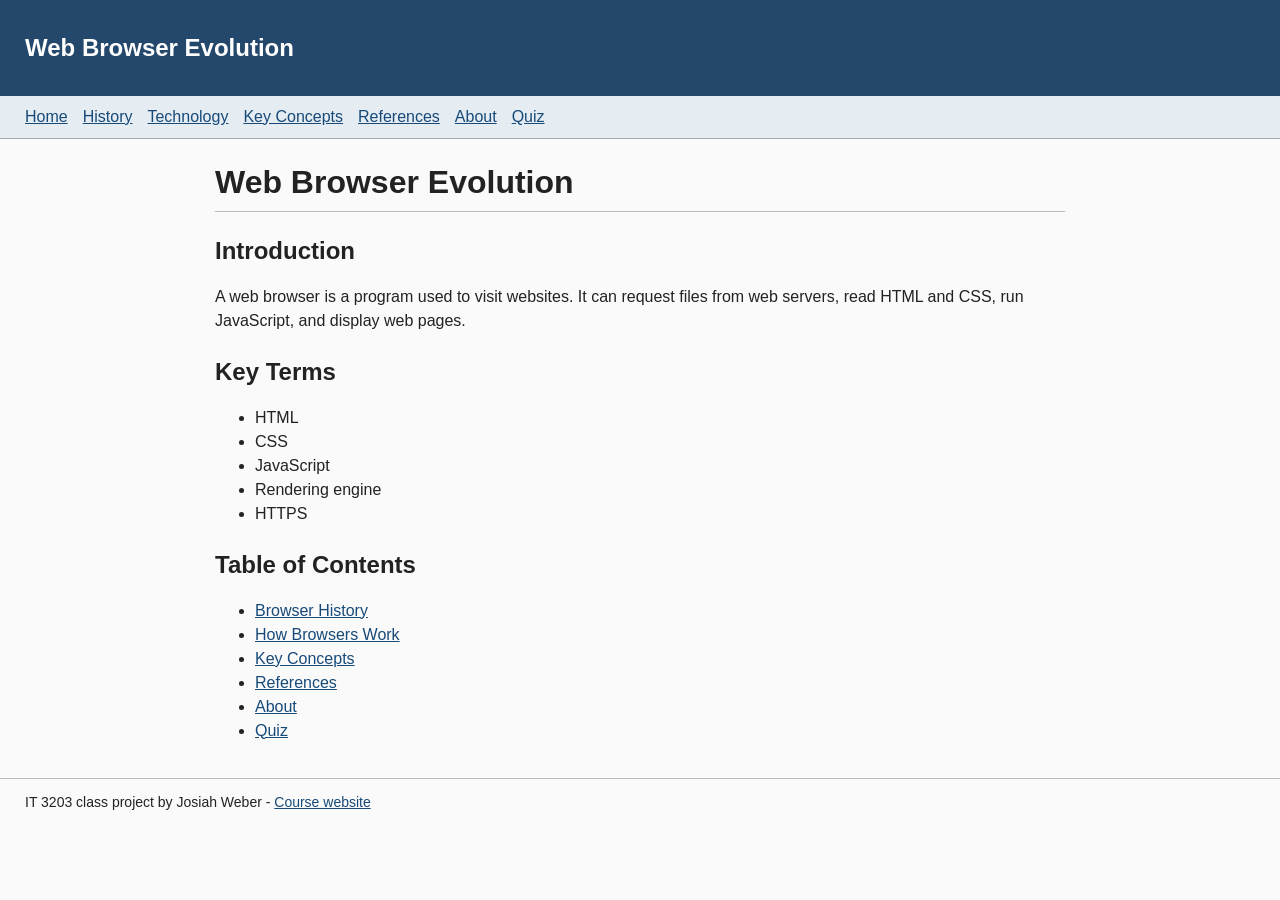
<file: index.html>
<!DOCTYPE html>
<html lang="en">
    <head>
        <meta charset="UTF-8">
        <meta name="viewport" content="width=device-width, initial-scale=1.0">
        <title>Web Browser Evolution</title>
        <link rel="stylesheet" href="style.css">
    </head>
    <body>
        <header>
            <p class="site-title">Web Browser Evolution</p>
        </header>
        <!-- Navigation links to each website page -->
        <nav>
            <a href="index.html">Home</a>
            <a href="history.html">History</a>
            <a href="technology.html">Technology</a>
            <a href="concepts.html">Key Concepts</a>
            <a href="references.html">References</a>
            <a href="about.html">About</a>
            <a href="quiz.html">Quiz</a>
        </nav>
        <!-- Main content for this page -->
        <main id="content">
            <h1>Web Browser Evolution</h1>
            <h2>Introduction</h2>
            <p>A web browser is a program used to visit websites. It can request files from web servers, read HTML and CSS, run JavaScript, and display web pages.</p>
            <h2>Key Terms</h2>
            <!-- List displaying key browser terms -->
            <ul>
                <li>HTML</li>
                <li>CSS</li>
                <li>JavaScript</li>
                <li>Rendering engine</li>
                <li>HTTPS</li>
            </ul>
            <h2>Table of Contents</h2>
            <!-- Table of contents list and references -->
            <ul>
                <li><a href="history.html">Browser History</a></li>
                <li><a href="technology.html">How Browsers Work</a></li>
                <li><a href="concepts.html">Key Concepts</a></li>
                <li><a href="references.html">References</a></li>
                <li><a href="about.html">About</a></li>
                <li><a href="quiz.html">Quiz</a></li>
            </ul>
        </main>
        <!-- Footer with course information -->
        <footer>IT 3203 class project by Josiah Weber - <a href="https://ksuweb.github.io/IT3203/">Course website</a></footer>
    </body>
</html>
</file>
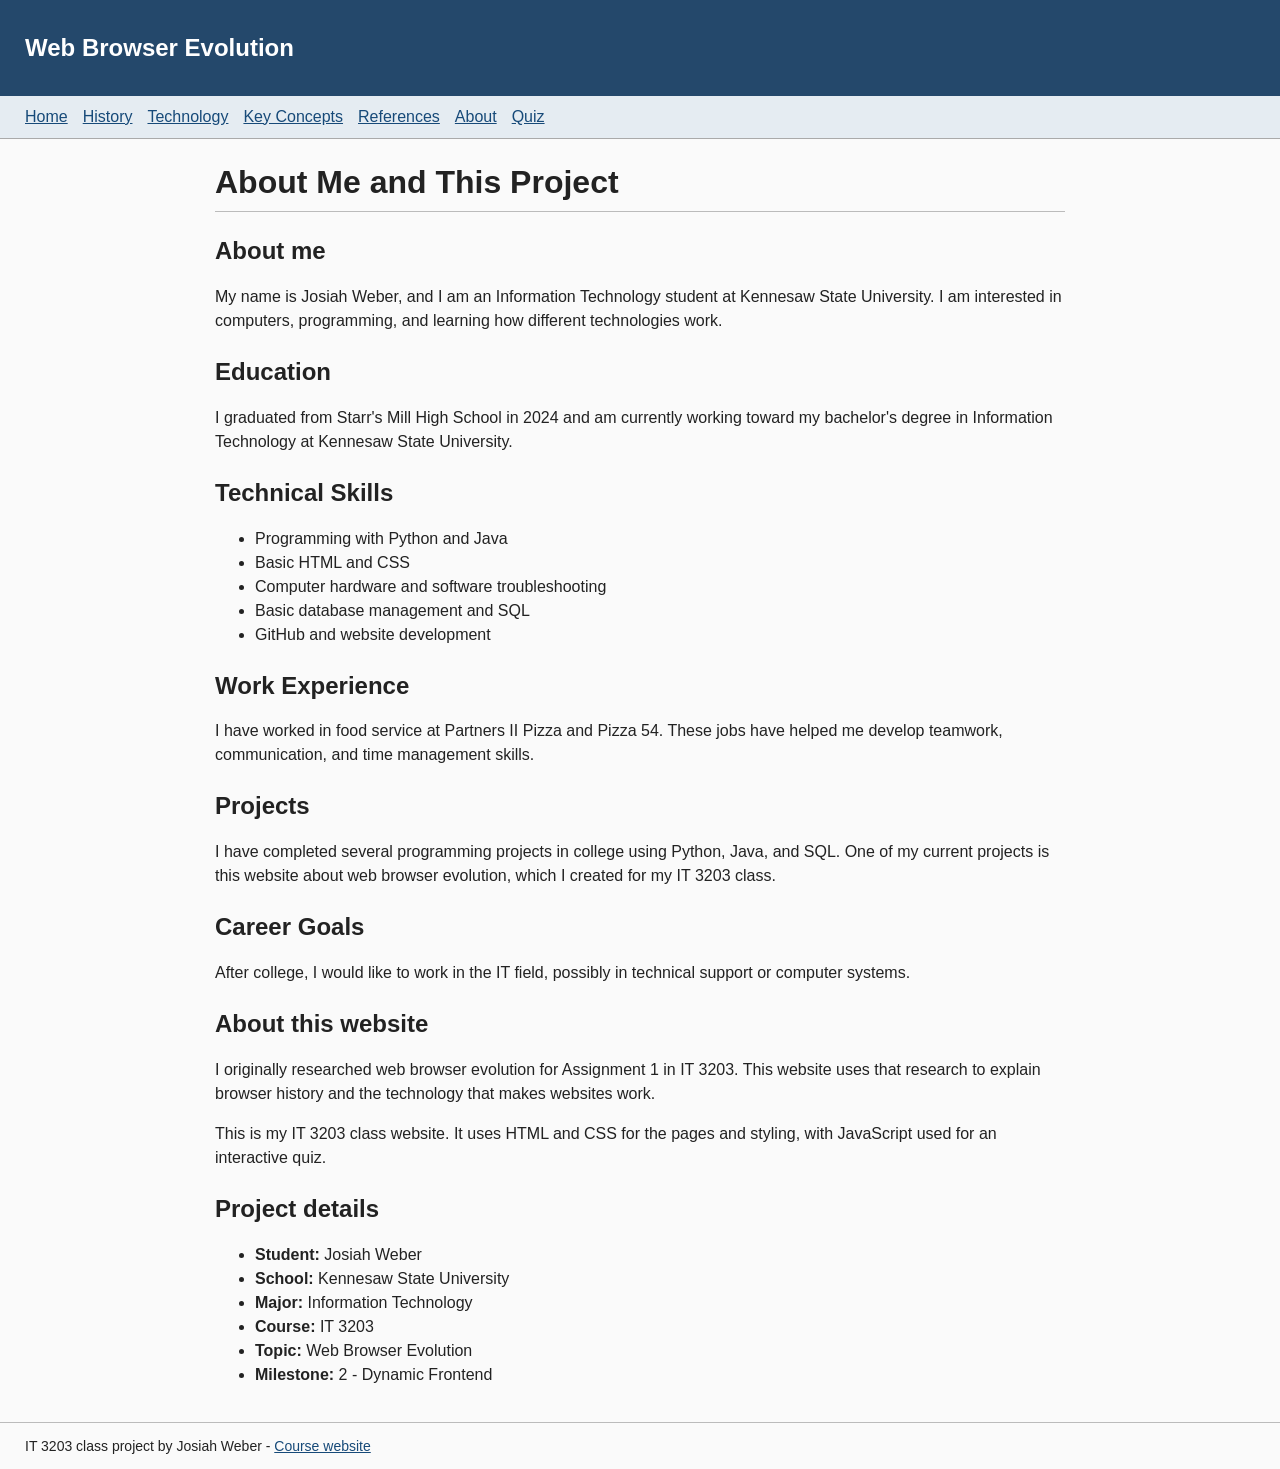
<file: about.html>
<!DOCTYPE html>
<html lang="en">
    <head>
        <meta charset="UTF-8">
        <meta name="viewport" content="width=device-width, initial-scale=1.0">
        <title>About Me and This Project</title>
        <link rel="stylesheet" href="style.css">
    </head>
    <body>
        <header>
            <p class="site-title">Web Browser Evolution</p>
        </header>
        <!-- Navigation links to each website page -->
        <nav>
            <a href="index.html">Home</a>
            <a href="history.html">History</a>
            <a href="technology.html">Technology</a>
            <a href="concepts.html">Key Concepts</a>
            <a href="references.html">References</a>
            <a href="about.html">About</a>
            <a href="quiz.html">Quiz</a>
        </nav>
        <!-- Main content for this page -->
        <main id="content">
            <h1>About Me and This Project</h1>
            <section>
                <div>
                    <h2>About me</h2>
                    <p>My name is Josiah Weber, and I am an Information Technology student at Kennesaw State University. I am interested in computers, programming, and learning how different technologies work.</p>

                    <h2>Education</h2>
                    <p>I graduated from Starr's Mill High School in 2024 and am currently working toward my bachelor's degree in Information Technology at Kennesaw State University.</p>

                    <h2>Technical Skills</h2>
                    <!-- List displaying technical skills -->
                    <ul>
                        <li>Programming with Python and Java</li>
                        <li>Basic HTML and CSS</li>
                        <li>Computer hardware and software troubleshooting</li>
                        <li>Basic database management and SQL</li>
                        <li>GitHub and website development</li>
                    </ul>

                    <h2>Work Experience</h2>
                    <p>I have worked in food service at Partners II Pizza and Pizza 54. These jobs have helped me develop teamwork, communication, and time management skills.</p>

                    <h2>Projects</h2>
                    <p>I have completed several programming projects in college using Python, Java, and SQL. One of my current projects is this website about web browser evolution, which I created for my IT 3203 class.</p>

                    <h2>Career Goals</h2>
                    <p>After college, I would like to work in the IT field, possibly in technical support or computer systems.</p>

                    <h2>About this website</h2>
                    <p>I originally researched web browser evolution for Assignment 1 in IT 3203. This website uses that research to explain browser history and the technology that makes websites work.</p>
                    <p>This is my IT 3203 class website. It uses HTML and CSS for the pages and styling, with JavaScript used for an interactive quiz.</p>
                </div>
                <aside>
                    <h2>Project details</h2>
                    <!-- List displaying project details -->
                    <ul>
                        <li><strong>Student:</strong> Josiah Weber</li>
                        <li><strong>School:</strong> Kennesaw State University</li>
                        <li><strong>Major:</strong> Information Technology</li>
                        <li><strong>Course:</strong> IT 3203</li>
                        <li><strong>Topic:</strong> Web Browser Evolution</li>
                        <li><strong>Milestone:</strong> 2 - Dynamic Frontend</li>
                    </ul>
                </aside>
            </section>
        </main>
        <!-- Footer with course information -->
        <footer>IT 3203 class project by Josiah Weber - <a href="https://ksuweb.github.io/IT3203/">Course website</a></footer>
    </body>
</html>
</file>
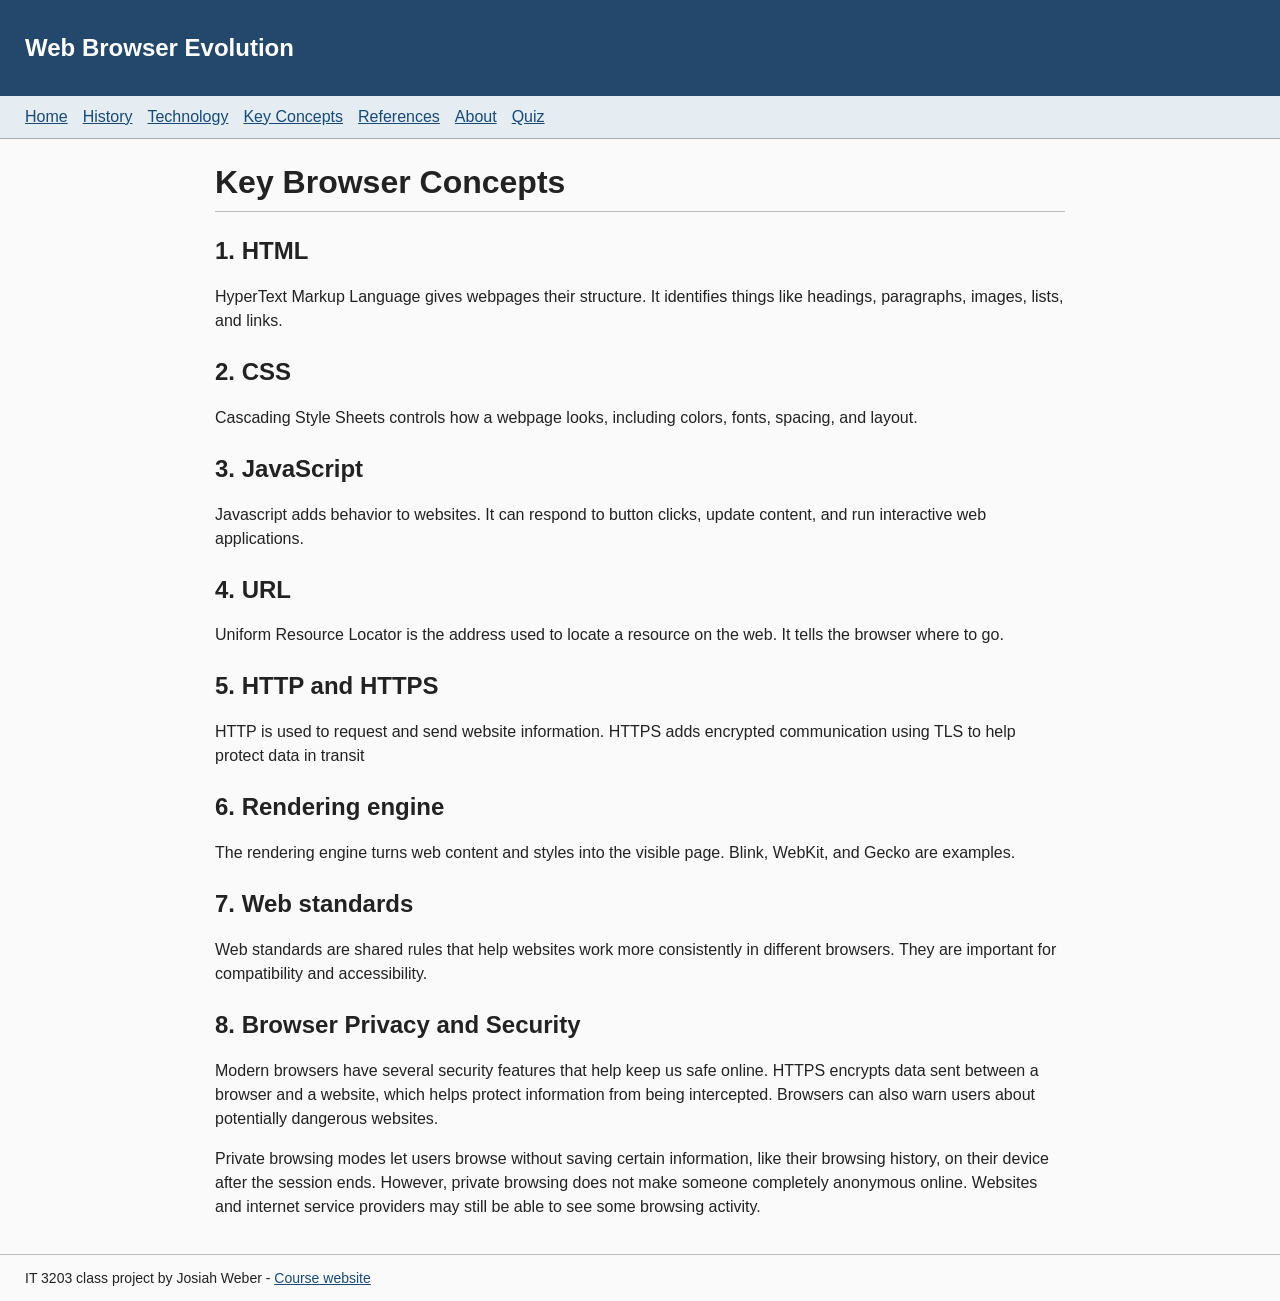
<file: concepts.html>
<!DOCTYPE html>
<html lang="en">
    <head>
        <meta charset="UTF-8">
        <meta name="viewport" content="width=device-width, initial-scale=1.0">
        <title>Key Browser Concepts</title>
        <link rel="stylesheet" href="style.css">
    </head>
    <body>
        <header>
            <p class="site-title">Web Browser Evolution</p>
        </header>
        <!-- Navigation links to each website page -->
        <nav>
            <a href="index.html">Home</a>
            <a href="history.html">History</a>
            <a href="technology.html">Technology</a>
            <a href="concepts.html">Key Concepts</a>
            <a href="references.html">References</a>
            <a href="about.html">About</a>
            <a href="quiz.html">Quiz</a>
        </nav>
        <!-- Main content for this page -->
        <main id="content">
            <h1>Key Browser Concepts</h1>
            <section>
                <article><h2>1. HTML</h2><p>HyperText Markup Language gives webpages their structure. It identifies things like headings, paragraphs, images, lists, and links.</p></article>
                <article><h2>2. CSS</h2><p>Cascading Style Sheets controls how a webpage looks, including colors, fonts, spacing, and layout.</p></article>
                <article><h2>3. JavaScript</h2><p>Javascript adds behavior to websites. It can respond to button clicks, update content, and run interactive web applications.</p></article>
                <article><h2>4. URL</h2><p>Uniform Resource Locator is the address used to locate a resource on the web. It tells the browser where to go.</p></article>
                <article><h2>5. HTTP and HTTPS</h2><p>HTTP is used to request and send website information. HTTPS adds encrypted communication using TLS to help protect data in transit</p></article>
                <article><h2>6. Rendering engine</h2><p>The rendering engine turns web content and styles into the visible page. Blink, WebKit, and Gecko are examples.</p></article>
                <article><h2>7. Web standards</h2><p>Web standards are shared rules that help websites work more consistently in different browsers. They are important for compatibility and accessibility.</p></article>
                <article><h2>8. Browser Privacy and Security</h2><p>Modern browsers have several security features that help keep us safe online. HTTPS encrypts data sent between a browser and a website, which helps protect information from being intercepted. Browsers can also warn users about potentially dangerous websites.</p><p>Private browsing modes let users browse without saving certain information, like their browsing history, on their device after the session ends. However, private browsing does not make someone completely anonymous online. Websites and internet service providers may still be able to see some browsing activity.</p></article>
            </section>
        </main>
        <!-- Footer with course information -->
        <footer>IT 3203 class project by Josiah Weber - <a href="https://ksuweb.github.io/IT3203/">Course website</a></footer>
    </body>
</html>
</file>
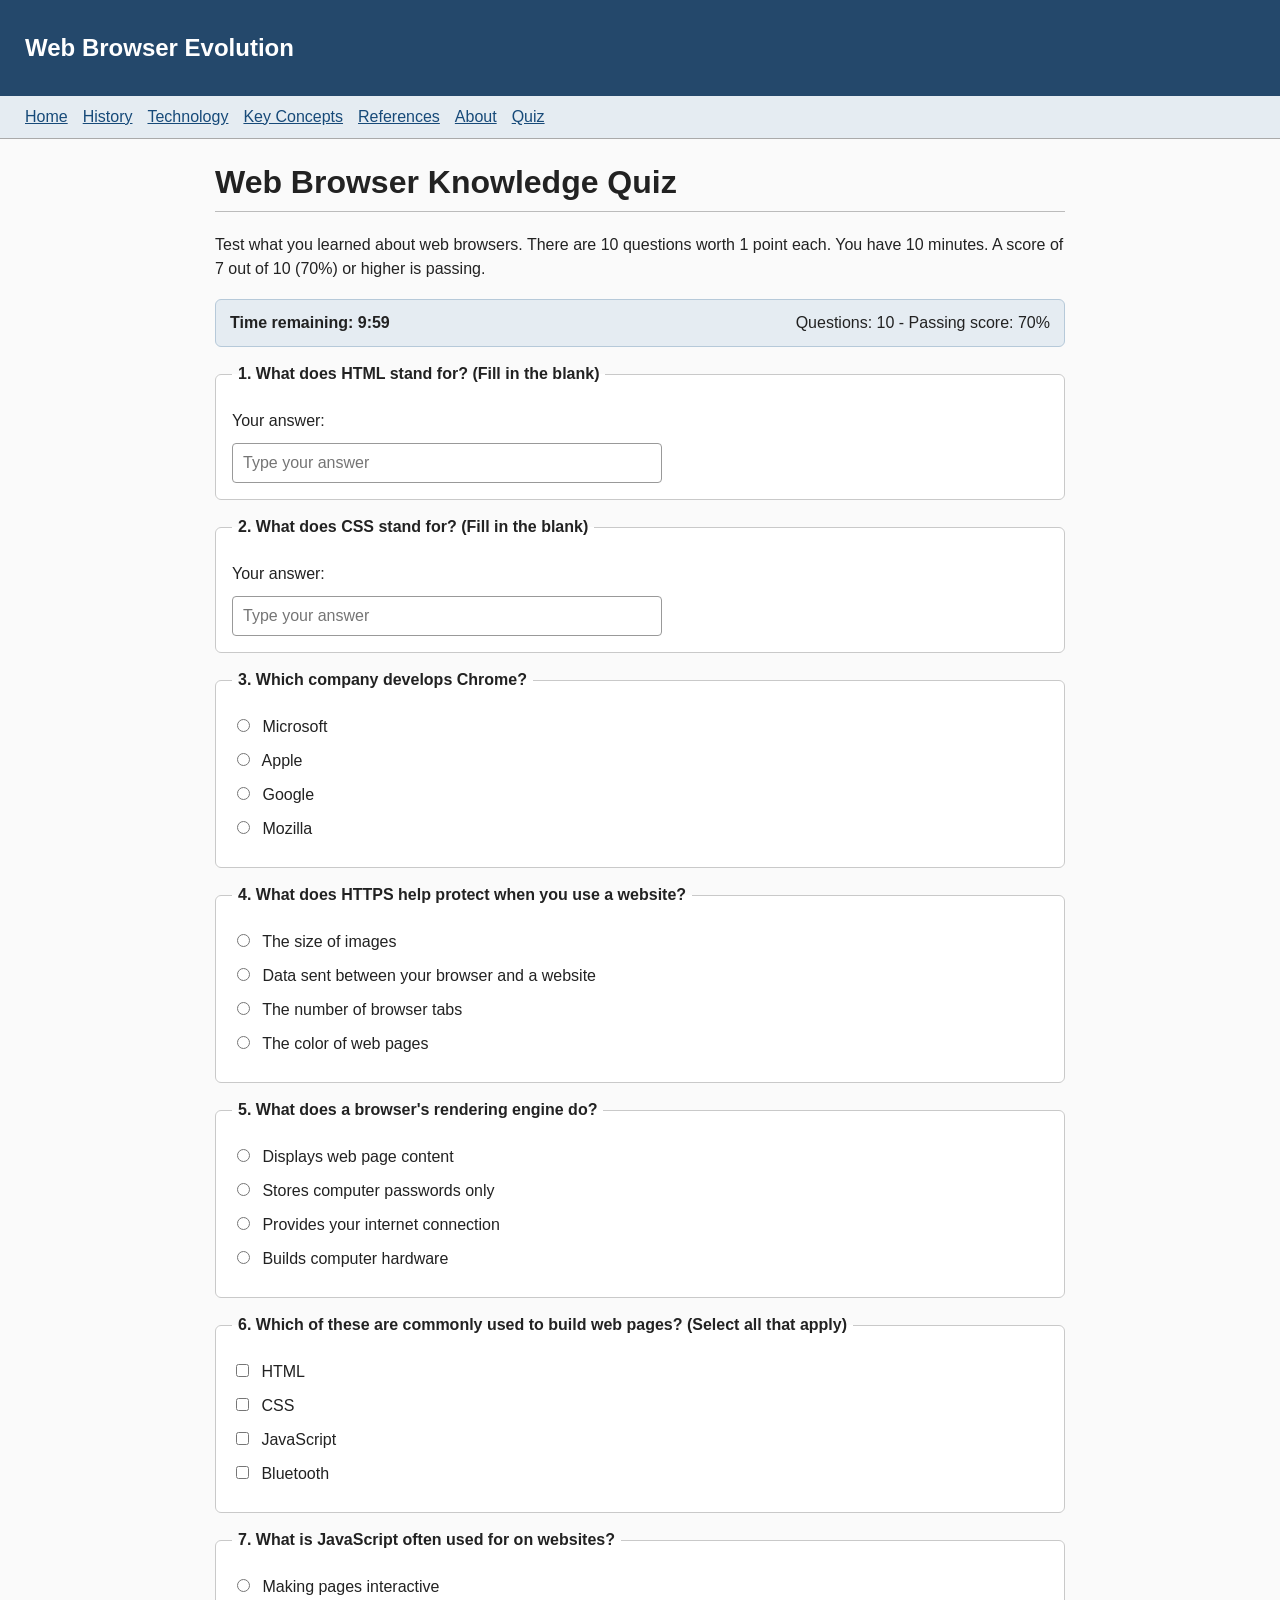
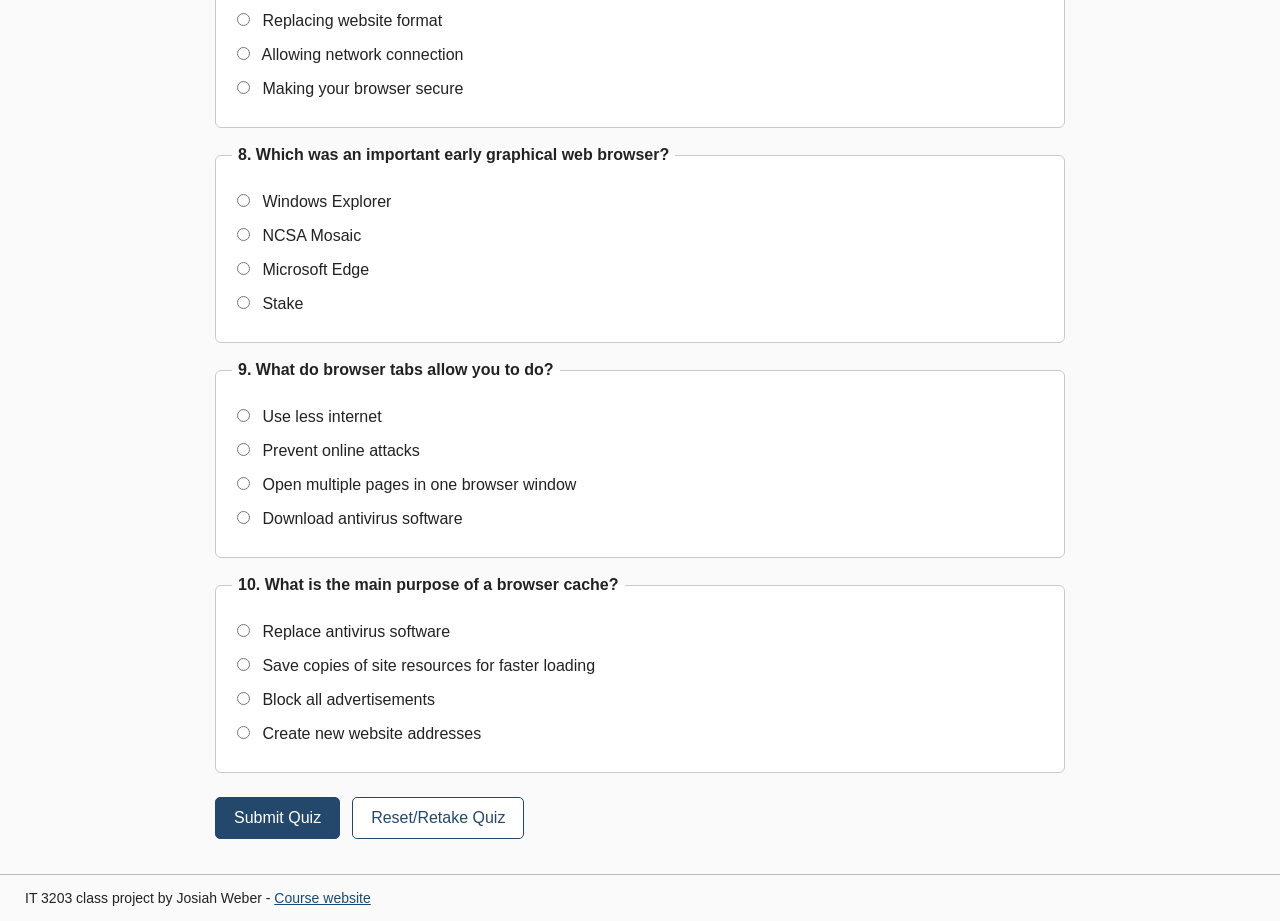
<file: quiz.html>
<!DOCTYPE html>
<html lang="en">
    <head>
        <meta charset="UTF-8">
        <meta name="viewport" content="width=device-width, initial-scale=1.0">
        <title>Web Browser Quiz | Web Browser Evolution</title>
        <link rel="stylesheet" href="style.css">
        <link rel="stylesheet" href="quiz.css">
        <script src="quiz.js" defer></script>
    </head>
    <body>
        <header>
            <p class="site-title">Web Browser Evolution</p>
        </header>
        <!-- Navigation links to each website page -->
        <nav aria-label="Main navigation">
            <a href="index.html">Home</a>
            <a href="history.html">History</a>
            <a href="technology.html">Technology</a>
            <a href="concepts.html">Key Concepts</a>
            <a href="references.html">References</a>
            <a href="about.html">About</a>
            <a href="quiz.html" aria-current="page">Quiz</a>
        </nav>
        <!-- Main page content -->
        <main id="content">
            <h1>Web Browser Knowledge Quiz</h1>
            <p>Test what you learned about web browsers. There are 10 questions worth 1 point each. You have 10 minutes. A score of 7 out of 10 (70%) or higher is passing.</p>
            <div class="quiz-status" aria-live="off">
                <strong>Time remaining: <span id="timer">10:00</span></strong>
                <span>Questions: 10 - Passing score: 70%</span>
            </div>

            <!-- Results appear here after submission -->
            <section id="results" class="quiz-results" hidden aria-live="polite" tabindex="-1">
                <h2>Your Results</h2>
                <p id="overall-result"></p>
                <p id="total-score"></p>
                <p id="time-spent"></p>
                <h3>Question by question feedback</h3>
                <ol id="answer-feedback"></ol>
            </section>

            <form id="quiz-form" novalidate>
                <fieldset class="quiz-question">
                    <legend>1. What does HTML stand for? (Fill in the blank)</legend>
                    <label for="q1">Your answer:</label>
                    <input id="q1" name="q1" type="text" autocomplete="off" placeholder="Type your answer">
                </fieldset>
                <fieldset class="quiz-question">
                    <legend>2. What does CSS stand for? (Fill in the blank)</legend>
                    <label for="q2">Your answer:</label>
                    <input id="q2" name="q2" type="text" autocomplete="off" placeholder="Type your answer">
                </fieldset>
                
                <fieldset class="quiz-question">
                    <legend>3. Which company develops Chrome?</legend>
                    <label><input type="radio" name="q3" value="Microsoft"> Microsoft</label>
                    <label><input type="radio" name="q3" value="Apple"> Apple</label>
                    <label><input type="radio" name="q3" value="Google"> Google</label>
                    <label><input type="radio" name="q3" value="Mozilla"> Mozilla</label>
                </fieldset>
                <fieldset class="quiz-question">
                    <legend>4. What does HTTPS help protect when you use a website?</legend>
                    <label><input type="radio" name="q4" value="The size of images"> The size of images</label>
                    <label><input type="radio" name="q4" value="Data sent between your browser and a website"> Data sent between your browser and a website</label>
                    <label><input type="radio" name="q4" value="The number of browser tabs"> The number of browser tabs</label>
                    <label><input type="radio" name="q4" value="The color of web pages"> The color of web pages</label>
                </fieldset>
                <fieldset class="quiz-question">
                    <legend>5. What does a browser's rendering engine do?</legend>
                    <label><input type="radio" name="q5" value="Displays web page content"> Displays web page content</label>
                    <label><input type="radio" name="q5" value="Stores computer passwords only"> Stores computer passwords only</label>
                    <label><input type="radio" name="q5" value="Provides your internet connection"> Provides your internet connection</label>
                    <label><input type="radio" name="q5" value="Builds computer hardware"> Builds computer hardware</label>
                </fieldset>
                <fieldset class="quiz-question">
                    <legend>6. Which of these are commonly used to build web pages? (Select all that apply)</legend>
                    <label><input type="checkbox" name="q6" value="HTML"> HTML</label>
                    <label><input type="checkbox" name="q6" value="CSS"> CSS</label>
                    <label><input type="checkbox" name="q6" value="JavaScript"> JavaScript</label>
                    <label><input type="checkbox" name="q6" value="Bluetooth"> Bluetooth</label>
                </fieldset>
                <fieldset class="quiz-question">
                    <legend>7. What is JavaScript often used for on websites?</legend>
                    <label><input type="radio" name="q7" value="Making pages interactive"> Making pages interactive</label>
                    <label><input type="radio" name="q7" value="Replacing website format"> Replacing website format</label>
                    <label><input type="radio" name="q7" value="Allowing network connection"> Allowing network connection</label>
                    <label><input type="radio" name="q7" value="Making your browser secure"> Making your browser secure</label>
                </fieldset>
                <fieldset class="quiz-question">
                    <legend>8. Which was an important early graphical web browser?</legend>
                    <label><input type="radio" name="q8" value="Windows Explorer"> Windows Explorer</label>
                    <label><input type="radio" name="q8" value="NCSA Mosaic"> NCSA Mosaic</label>
                    <label><input type="radio" name="q8" value="Microsoft Edge"> Microsoft Edge</label>
                    <label><input type="radio" name="q8" value="Stake"> Stake</label>
                </fieldset>
                <fieldset class="quiz-question">
                    <legend>9. What do browser tabs allow you to do?</legend>
                    <label><input type="radio" name="q9" value="Use less internet"> Use less internet</label>
                    <label><input type="radio" name="q9" value="Prevent online attacks"> Prevent online attacks</label>
                    <label><input type="radio" name="q9" value="Open multiple pages in one browser window"> Open multiple pages in one browser window</label>
                    <label><input type="radio" name="q9" value="Download antivirus software"> Download antivirus software</label>
                </fieldset>
                <fieldset class="quiz-question">
                    <legend>10. What is the main purpose of a browser cache?</legend>
                    <label><input type="radio" name="q10" value="Replace antivirus software"> Replace antivirus software</label>
                    <label><input type="radio" name="q10" value="Save copies of site resources for faster loading"> Save copies of site resources for faster loading</label>
                    <label><input type="radio" name="q10" value="Block all advertisements"> Block all advertisements</label>
                    <label><input type="radio" name="q10" value="Create new website addresses"> Create new website addresses</label>
                </fieldset>
                <div class="quiz-buttons">
                    <button type="submit" id="submit-btn">Submit Quiz</button>
                    <button type="button" id="reset-btn">Reset/Retake Quiz</button>
                </div>
            </form>
        </main>
        <!-- Footer containing course information -->
        <footer>IT 3203 class project by Josiah Weber - <a href="https://ksuweb.github.io/IT3203/">Course website</a></footer>
    </body>
</html>
</file>
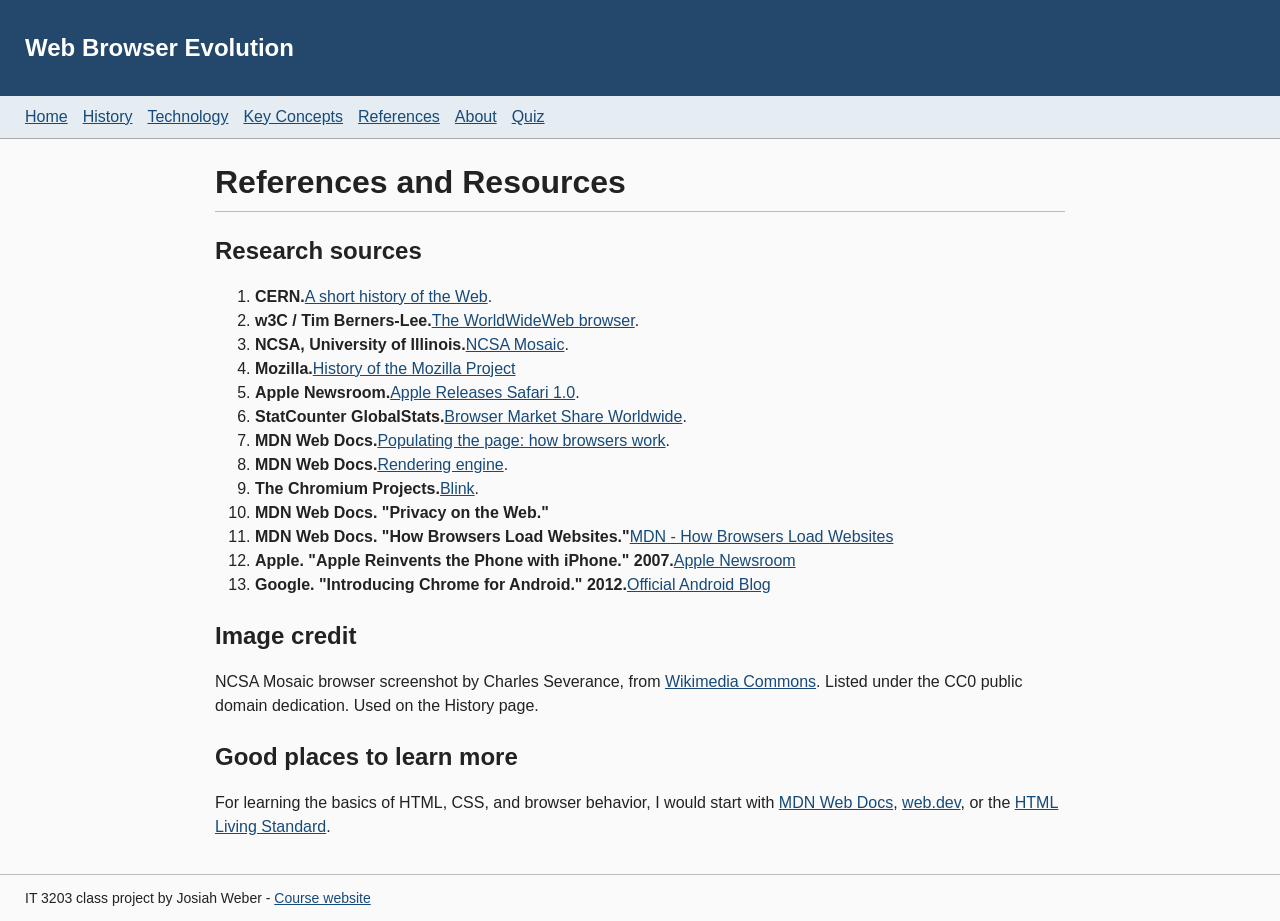
<file: references.html>
<!DOCTYPE html>
<html lang="en">
    <head>
        <meta charset="UTF-8">
        <meta name="viewport" content="width=device-width, initial-scale=1.0">
        <title>References and Resources</title>
        <link rel="stylesheet" href="style.css">
    </head>
    <body>
        <header>
            <p class="site-title">Web Browser Evolution</p>
        </header>
        <!-- Navigation links to each website page -->
        <nav>
            <a href="index.html">Home</a>
            <a href="history.html">History</a>
            <a href="technology.html">Technology</a>
            <a href="concepts.html">Key Concepts</a>
            <a href="references.html">References</a>
            <a href="about.html">About</a>
            <a href="quiz.html">Quiz</a>
        </nav>
        <!-- Main content for this page -->
        <main id="content">
            <h1>References and Resources</h1>
            <section>
                <h2>Research sources</h2>
            <!-- List of research sources -->
                <ol>
                    <li><Strong>CERN.</Strong><a href="https://home.cern/science/computing/the-birth-of-the-web/short-history-web/">A short history of the Web</a>.</li>
                    <li><Strong>w3C / Tim Berners-Lee.</Strong><a href="https://www.w3.org/People/Berners-Lee/WorldWideWeb.html">The WorldWideWeb browser</a>.</li>
                    <li><Strong>NCSA, University of Illinois.</Strong><a href="https://www.ncsa.illinois.edu/research/project-highlights/ncsa-mosaic/">NCSA Mosaic</a>.</li>
                    <li><Strong>Mozilla.</Strong><a href="https://www.mozilla.org/about/history/">History of the Mozilla Project</a></li>
                    <li><Strong>Apple Newsroom.</Strong><a href="https://www.apple.com/newsroom/2003/06/23Apple-Releases-Safari-1-0/">Apple Releases Safari 1.0</a>.</li>
                    <li><Strong>StatCounter GlobalStats.</Strong><a href="https://gs.statcounter.com/browser-market-share">Browser Market Share Worldwide</a>.</li>
                    <li><Strong>MDN Web Docs.</Strong><a href="https://developer.mozilla.org/en-US/docs/Web/Performance/Guides/How_browsers_work">Populating the page: how browsers work</a>.</li>
                    <li><Strong>MDN Web Docs.</Strong><a href="https://developer.mozilla.org/en-US/docs/Glossary/Engine/Rendering">Rendering engine</a>.</li>
                    <li><Strong>The Chromium Projects.</Strong><a href="https://www.chromium.org/blink/">Blink</a>.</li>
                    <li><Strong>MDN Web Docs. "Privacy on the Web."</Strong><a href="https://developer.mozilla.org/en-US/docs/Web/Privacy"></a></li>
                    <li><Strong>MDN Web Docs. "How Browsers Load Websites."</Strong><a href="https://developer.mozilla.org/en-US/docs/Learn_web_development/Getting_started/Web_standards/How_browsers_load_websites">MDN - How Browsers Load Websites</a></li>
                    <li><Strong>Apple. "Apple Reinvents the Phone with iPhone." 2007.</Strong><a href="https://www.apple.com/newsroom/2007/01/09Apple-Reinvents-the-Phone-with-iPhone/">Apple Newsroom</a></li>
                    <li><Strong>Google. "Introducing Chrome for Android." 2012.</Strong><a href="https://android.googleblog.com/2012/02/introducing-chrome-for-android.html">Official Android Blog</a></li>
                </ol>
            </section>
            <section>
                <h2>Image credit</h2>
                <p>NCSA Mosaic browser screenshot by Charles Severance, from <a href="https://commons.wikimedia.org/wiki/File:NCSA_Mosaic_Browser_Screenshot.png">Wikimedia Commons</a>. Listed under the CC0 public domain dedication. Used on the History page.</p>
            </section>
            <section>
                <h2>Good places to learn more</h2>
                <p>For learning the basics of HTML, CSS, and browser behavior, I would start with <a href="https://developer.mozilla.org/">MDN Web Docs</a>, <a href="https://web.dev/">web.dev</a>, or the <a href="https://html.spec.whatwg.org/">HTML Living Standard</a>.</p>
            </section>
        </main>
        <!-- Footer with course information -->
        <footer>IT 3203 class project by Josiah Weber - <a href="https://ksuweb.github.io/IT3203/">Course website</a></footer>
    </body>
</html>
</file>
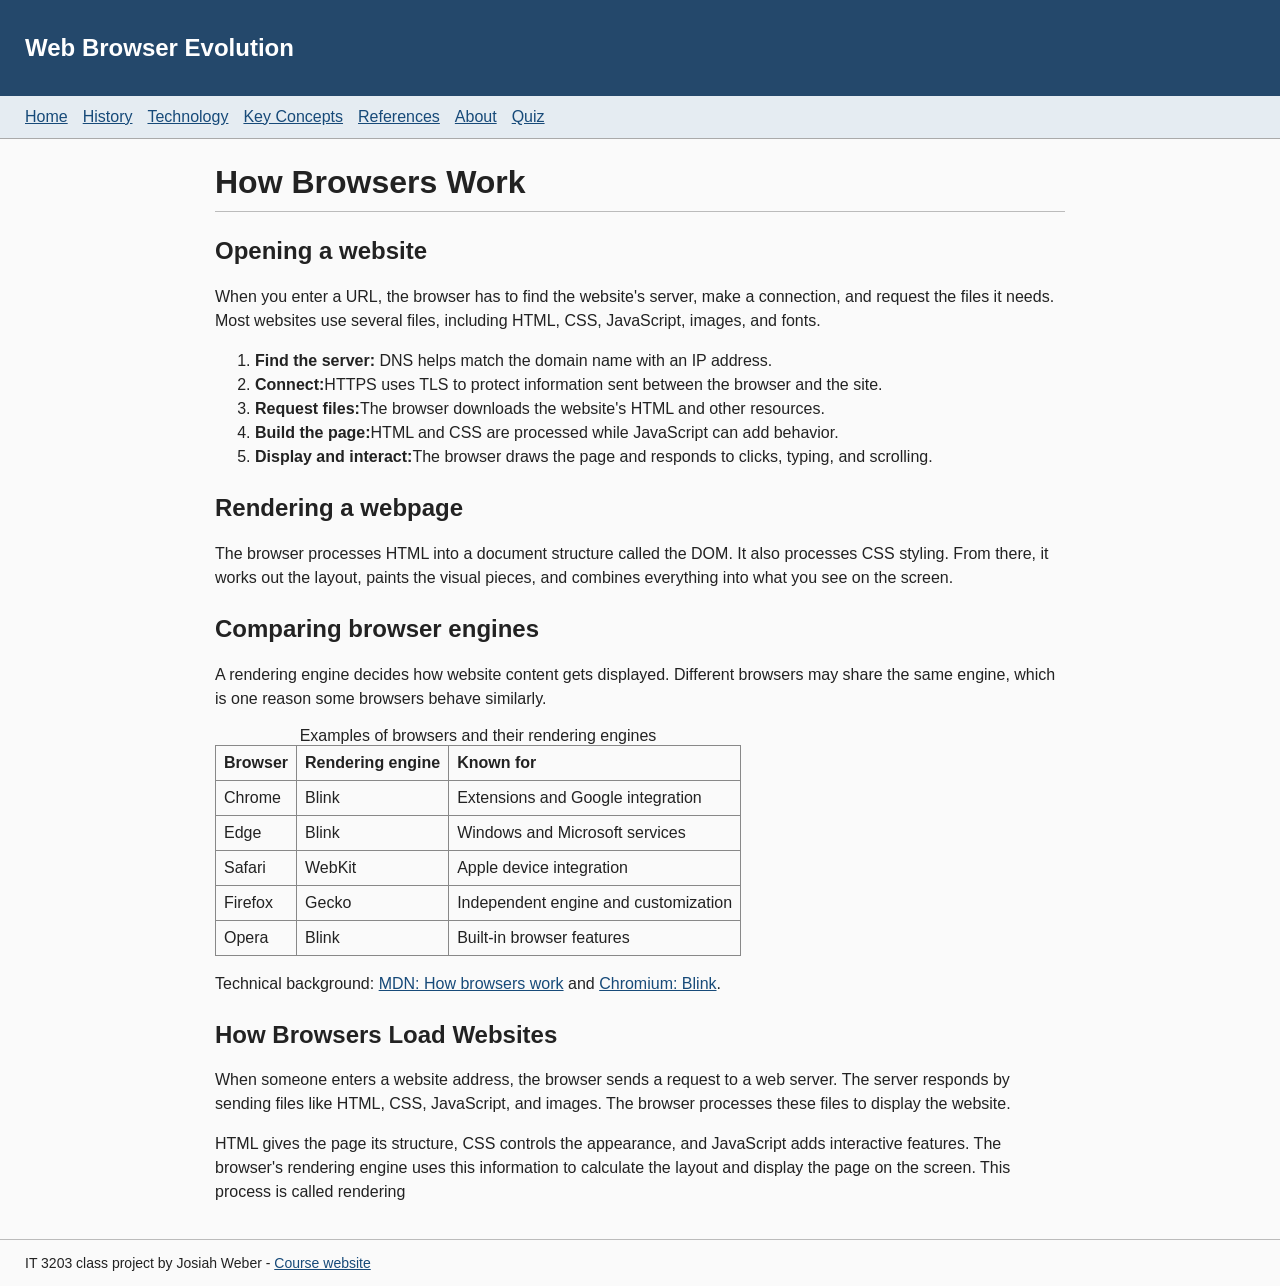
<file: technology.html>
<!DOCTYPE html>
<html lang="en">
    <head>
        <meta charset="UTF-8">
        <meta name="viewport" content="width=device-width, initial-scale=1.0">
        <title>How Browsers Work</title>
        <link rel="stylesheet" href="style.css">
    </head>
    <body>
        <header>
            <p class="site-title">Web Browser Evolution</p>
        </header>
        <!-- Navigation links to each website page -->
        <nav>
            <a href="index.html">Home</a>
            <a href="history.html">History</a>
            <a href="technology.html">Technology</a>
            <a href="concepts.html">Key Concepts</a>
            <a href="references.html">References</a>
            <a href="about.html">About</a>
            <a href="quiz.html">Quiz</a>
        </nav>
        <!-- Main content for this page -->
        <main id="content">
            <h1>How Browsers Work</h1>
            <section>
                <h2>Opening a website</h2>
                <p>When you enter a URL, the browser has to find the website's server, make a connection, and request the files it needs. Most websites use several files, including HTML, CSS, JavaScript, images, and fonts.</p>
                <!-- List showing the process of browser communication -->
                <ol>
                    <li><strong>Find the server:</strong> DNS helps match the domain name with an IP address.</li>
                    <li><strong>Connect:</strong>HTTPS uses TLS to protect information sent between the browser and the site.</li>
                    <li><strong>Request files:</strong>The browser downloads the website's HTML and other resources.</li>
                    <li><strong>Build the page:</strong>HTML and CSS are processed while JavaScript can add behavior.</li>
                    <li><strong>Display and interact:</strong>The browser draws the page and responds to clicks, typing, and scrolling.</li>
                </ol>
            </section>
            <section>
                <h2>Rendering a webpage</h2>
                <p>The browser processes HTML into a document structure called the DOM. It also processes CSS styling. From there, it works out the layout, paints the visual pieces, and combines everything into what you see on the screen.</p>
            </section>
            <section>
                <h2>Comparing browser engines</h2>
                <p>A rendering engine decides how website content gets displayed. Different browsers may share the same engine, which is one reason some browsers behave similarly.</p>
                <div>
                    <!-- Table comparing different browsers and their engines -->
                    <table>
                        <caption> Examples of browsers and their rendering engines</caption>
                        <thead><tr><th scope="col">Browser</th><th scope="col">Rendering engine</th><th scope="col">Known for</th></tr></thead>
                        <tbody>
                            <tr><td>Chrome</td><td>Blink</td><td>Extensions and Google integration</td></tr>
                            <tr><td>Edge</td><td>Blink</td><td>Windows and Microsoft services</td></tr>
                            <tr><td>Safari</td><td>WebKit</td><td>Apple device integration</td></tr>
                            <tr><td>Firefox</td><td>Gecko</td><td>Independent engine and customization</td></tr>
                            <tr><td>Opera</td><td>Blink</td><td>Built-in browser features</td></tr>
                        </tbody>
                    </table>
                </div>
                <p>Technical background: <a href="https://developer.mozilla.org/en-US/docs/Web/Performance/Guides/How_browsers_work">MDN: How browsers work</a> and <a href="https://www.chromium.org/blink/">Chromium: Blink</a>.</p>
                <h2>How Browsers Load Websites</h2>
                <p>When someone enters a website address, the browser sends a request to a web server. The server responds by sending files like HTML, CSS, JavaScript, and images. The browser processes these files to display the website.</p>
                <p>HTML gives the page its structure, CSS controls the appearance, and JavaScript adds interactive features. The browser's rendering engine uses this information to calculate the layout and display the page on the screen. This process is called rendering</p>
            </section>
        </main>
        <!-- Footer with course information -->
        <footer>IT 3203 class project by Josiah Weber - <a href="https://ksuweb.github.io/IT3203/">Course website</a></footer>
    </body>
</html>
</file>
<file: style.css>
/* General website appearance */
body {
    font-family: Arial, sans-serif;
    margin: 0;
    color: #222;
    background: #fafafa;
}

/* Header and website title */
header {
    background: #24486b;
    color: white;
    padding: 10px 25px;
}

.site-title {
    font-size: 1.5em;
    font-weight: bold;
    margin: 0.83em 0;
}

/* Navigation menu */
nav {
    display: flex;
    flex-wrap: wrap;
    gap:15px;
    background: #e5ecf2;
    padding: 12px 25px;
    border-bottom: 1px solid #aaa;
}

/* Link appearance */
a {
    color: #174a79;
}

a:hover {
    color:#a44317;
    text-decoration: underline;
}

/* Main page content */
#content {
    max-width:850px;
    margin: 25px auto;
    padding: 0 20px;
}

/* Headings and text */
h1 {
    border-bottom: 1px solid #bbb;
    padding-bottom: 10px;
}

h2 {
    margin-top: 25px;
}

p, li {
    line-height: 1.5;
}

/* Images scale to fit the page */
img {
    max-width: 100%;
    height: auto;
}

.small-image {
    max-width: 450px;
}

/* Table styling */
table {
    border-collapse: collapse;
    margin: 15px 0;
}

th, td {
    border: 1px solid #888;
    padding: 8px;
    text-align: left;
}

/* Footer appearance */
footer {
    border-top: 1px solid #bbb;
    padding: 15px 25px;
    margin-top: 35px;
    font-size: 14px;
}
</file>
<file: quiz.css>
/*Styles for the quiz page*/
.quiz-status {
    display: flex;
    justify-content: space-between;
    flex-wrap: wrap;
    gap: 12px;
    padding: 14px;
    margin: 18px 0;
    border: 1px solid #b6c9d9;
    border-radius: 6px;
    background: #e5ecf2;
}
.quiz-question {
    margin: 18px 0;
    padding: 16px;
    border: 1px solid #c9c9c9;
    border-radius: 6px;
    background: white;
}
.quiz-question legend {
    padding: 0 6px;
    font-weight: bold;
}
.quiz-question label {
    display: block;
    margin: 10px 0;
    line-height: 1.5;
}
.quiz-question input[type="text"] {
    display: block;
    box-sizing: border-box;
    width: min(100%, 430px);
    margin-top: 8px;
    padding: 10px;
    font: inherit;
    border: 1px solid #999;
    border-radius: 4px;
}
.quiz-question input[type="radio"],
.quiz-question input[type="checkbox"] {
    margin-right: 8px;
    accent-color: #24486b;
}
.quiz-buttons {
    display: flex;
    flex-wrap: wrap;
    gap: 12px;
    margin: 24px 0;
}
.quiz-buttons button {
    padding: 11px 18px;
    font: inherit;
    cursor: pointer;
    border-radius: 5px;
    border: 1px solid #24486b;
}
#submit-btn {
    background: #24486b;
    color: white;
}
#reset-btn {
    color: #24486b;
    background: white;
}
.quiz-buttons button:disabled {
    opacity: 0.5;
    cursor: not-allowed;
}
.quiz-results {
    margin: 24px 0;
    padding: 18px;
    border: 1px solid #b6c9d9;
    border-radius: 6px;
    background: #f0f5f9;
}
/*Hiding results until the quiz is finished*/
.quiz-results[hidden] { display: none; }
.result-pass { color: #187333; font-size: 1.3rem; font-weight: bold; }
.result-fail { color: #a12626; font-size: 1.3rem; font-weight: bold; }
#answer-feedback { padding-left: 25px; }
#answer-feedback li { margin: 15px 0; padding: 10px; border-radius: 4px; }
#answer-feedback p { margin: 5px 0; }
.answer-correct { background: #e2f4e7; border-left: 4px solid #187333; }
.answer-incorrect { background: #fbe6e6; border-left: 4px solid #a12626; }
@media (max-width: 550px) {
    .quiz-question { padding: 12px; }
    .quiz-status { flex-direction: column; }
}
</file>
